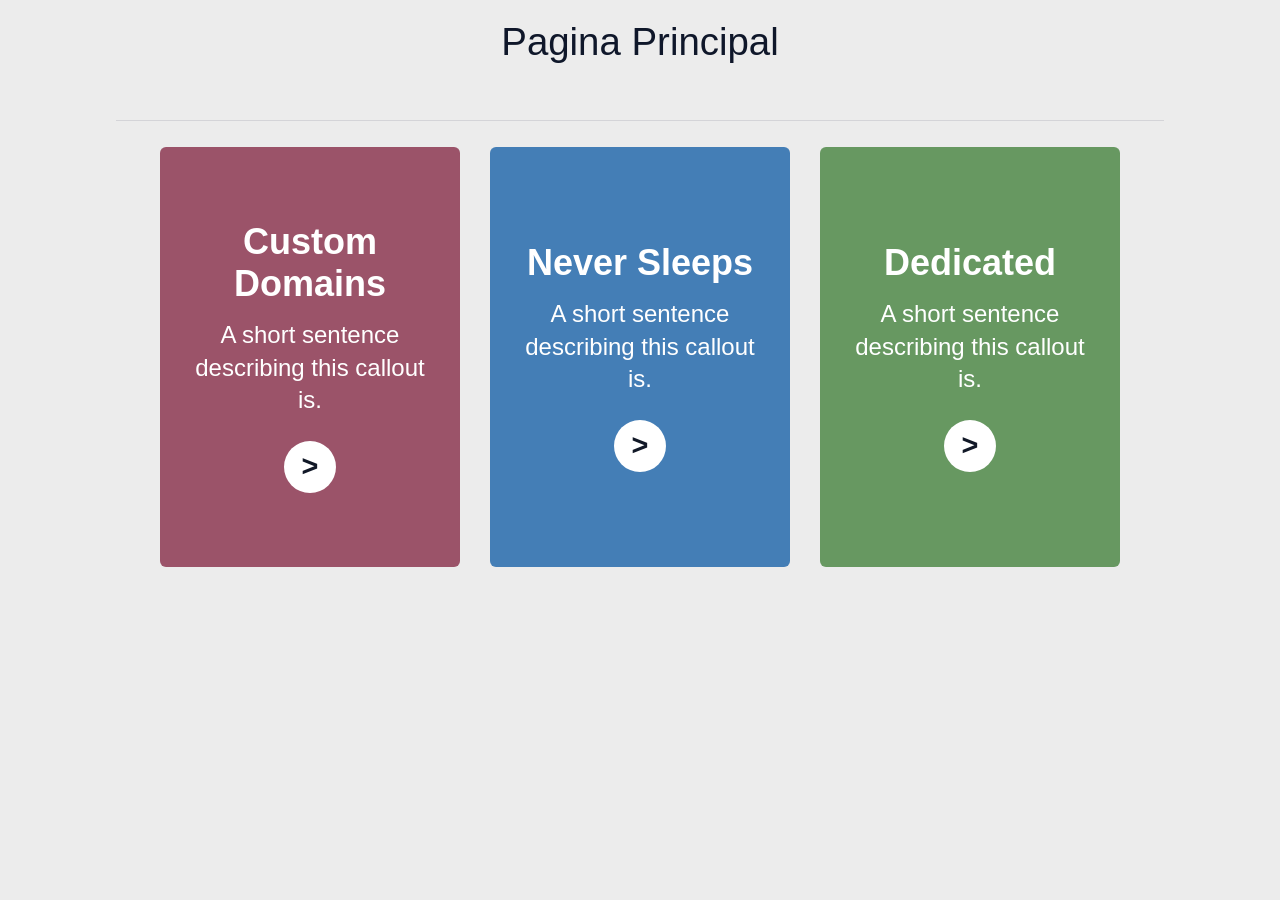
<file: PracticaCalificadaDesarrolloWeb/index.html>
<!DOCTYPE html>
<html lang="es">
<head>
  <meta charset="UTF-8">
  <meta name="viewport" content="width=device-width, initial-scale=1.0">
  <title>Indice Practica</title>
  <link rel="stylesheet" href="estilos/index.css">
</head>
<body>
  <main class="wrap">
    <!-- cambio en rama Castro Ordoñez Erick -->
    <h1>Pagina Principal</h1>
    <section class="card-grid">
      <a class="flip-card" href="paginas/page01.html" aria-label="Ir a page1">
        <div class="flip-card-inner">
          <div class="face front card-one">
            <h2>Custom Domains</h2>
            <p>A short sentence describing this callout is.</p>
            <span class="go">&gt;</span>
          </div>
          <div class="face back">page1</div>
        </div>
      </a>
      <a class="flip-card" href="paginas/page02.html" aria-label="Ir a page2">
        <div class="flip-card-inner">
          <div class="face front card-two">
            <h2>Never Sleeps</h2>
            <p>A short sentence describing this callout is.</p>
            <span class="go">&gt;</span>
          </div>
          <div class="face back">page2</div>
        </div>
      </a>
      <a class="flip-card" href="paginas/page03.html" aria-label="Ir a page3">
        <div class="flip-card-inner">
          <div class="face front card-three">
            <h2>Dedicated</h2>
            <p>A short sentence describing this callout is.</p>
            <span class="go">&gt;</span>
          </div>
          <div class="face back">page3</div>
        </div>
      </a>
    </section>
  </main>
</body>
</html>
</file>
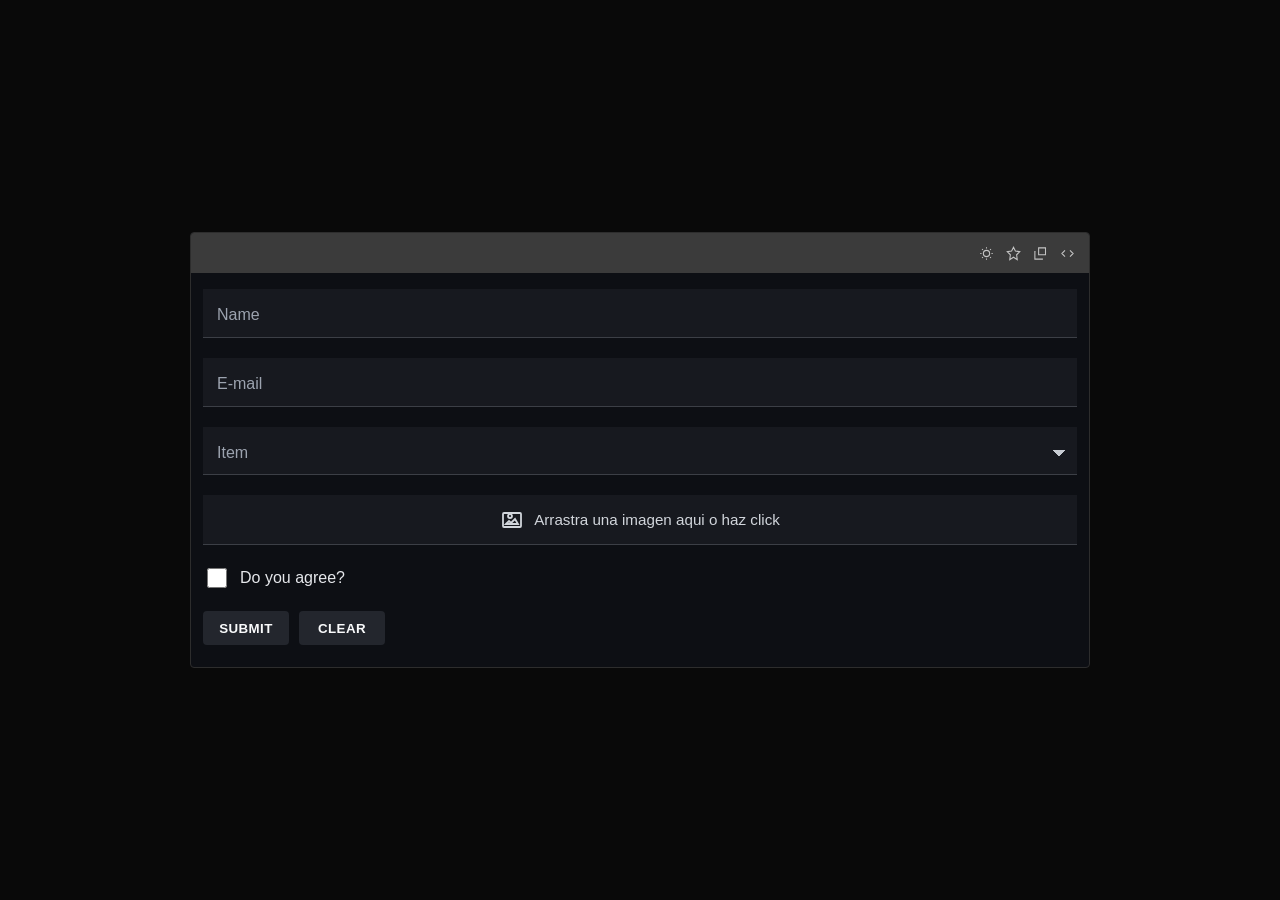
<file: PracticaCalificadaDesarrolloWeb/paginas/page01.html>
<!DOCTYPE html>
<html lang="es">
<head>
  <meta charset="UTF-8">
  <meta name="viewport" content="width=device-width, initial-scale=1.0">
  <title>Page01</title>
  <link rel="stylesheet" href="../estilos/page01.css">
</head>
<body>
  <main class="window">
    <div class="topbar">
      <div class="dots"></div>
      <div class="icon-row">
        <svg viewBox="0 0 24 24" aria-hidden="true"><path d="M12 2v2M12 20v2M4.9 4.9l1.4 1.4M17.7 17.7l1.4 1.4M2 12h2M20 12h2M4.9 19.1l1.4-1.4M17.7 6.3l1.4-1.4M12 7a5 5 0 1 1 0 10 5 5 0 0 1 0-10Z"/></svg>
        <svg viewBox="0 0 24 24" aria-hidden="true"><path d="m12 2 3 6 7 1-5 5 1 8-6-4-6 4 1-8-5-5 7-1 3-6Z"/></svg>
        <svg viewBox="0 0 24 24" aria-hidden="true"><path d="M9 3h11v11H9zM4 9H3v12h12v-1"/></svg>
        <svg viewBox="0 0 24 24" aria-hidden="true"><path d="m8 7-5 5 5 5M16 7l5 5-5 5"/></svg>
      </div>
    </div>

    <form class="form" autocomplete="off">
      <div class="field">
        <input id="name" type="text" required>
        <label for="name">Name</label>
      </div>
      <div class="field">
        <input id="email" type="email" required>
        <label for="email">E-mail</label>
      </div>
      <div class="field">
        <select id="item" required>
          <option value="" selected disabled></option>
          <option value="one">Item 1</option>
          <option value="two">Item 2</option>
          <option value="three">Item 3</option>
        </select>
        <label for="item">Item</label>
      </div>

      <label class="drop-zone" id="dropZone" for="imageInput">
        <input id="imageInput" type="file" accept="image/*">
        <svg class="img-icon" viewBox="0 0 24 24" aria-hidden="true"><path d="M4 5h16a1 1 0 0 1 1 1v12a1 1 0 0 1-1 1H4a1 1 0 0 1-1-1V6a1 1 0 0 1 1-1Zm2 11 3-3 2 2 4-4 3 5H6Zm4-6a2 2 0 1 0 0-4 2 2 0 0 0 0 4Z"/></svg>
        <span id="imagePath">Arrastra una imagen aqui o haz click</span>
      </label>

      <label class="check-row">
        <input type="checkbox" id="agree">
        <span>Do you agree?</span>
      </label>

      <div class="actions">
        <button type="submit">SUBMIT</button>
        <button type="reset">CLEAR</button>
      </div>
    </form>
  </main>
  <script src="../scripts/page01.js"></script>
</body>
</html>
</file>
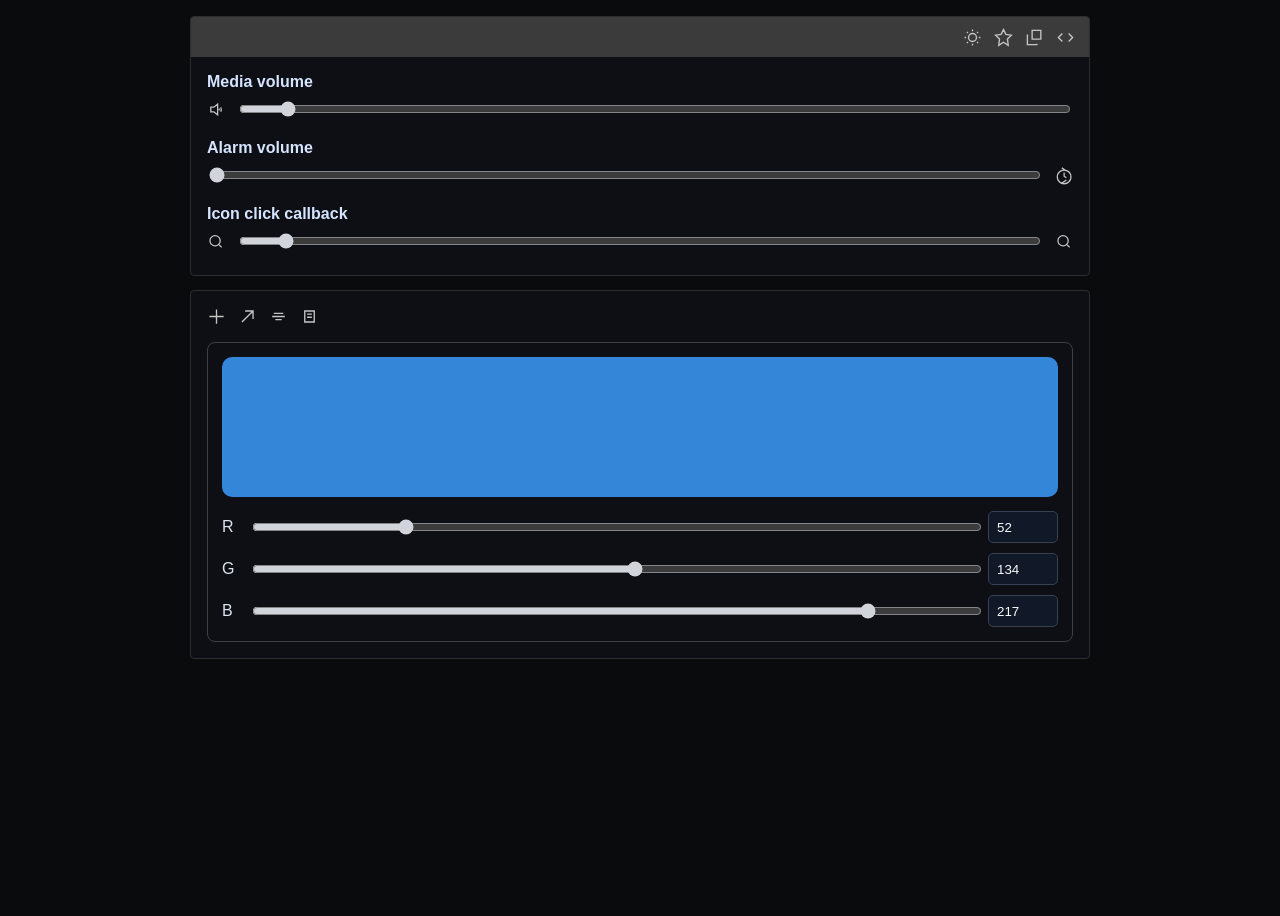
<file: PracticaCalificadaDesarrolloWeb/paginas/page02.html>
<!DOCTYPE html>
<html lang="es">
<head>
  <meta charset="UTF-8">
  <meta name="viewport" content="width=device-width, initial-scale=1.0">
  <title>Page02</title>
  <link rel="stylesheet" href="../estilos/page02.css">
</head>
<body>
  <main class="window">
    <section class="panel top-panel">
      <div class="topbar">
        <div class="dots"></div>
        <div class="icon-row top-icons">
          <svg viewBox="0 0 24 24"><path d="M12 2v2M12 20v2M4.9 4.9l1.4 1.4M17.7 17.7l1.4 1.4M2 12h2M20 12h2M4.9 19.1l1.4-1.4M17.7 6.3l1.4-1.4M12 7a5 5 0 1 1 0 10 5 5 0 0 1 0-10Z"/></svg>
          <svg viewBox="0 0 24 24"><path d="m12 2 3 6 7 1-5 5 1 8-6-4-6 4 1-8-5-5 7-1 3-6Z"/></svg>
          <svg viewBox="0 0 24 24"><path d="M9 3h11v11H9zM4 9H3v12h12v-1"/></svg>
          <svg viewBox="0 0 24 24"><path d="m8 7-5 5 5 5M16 7l5 5-5 5"/></svg>
        </div>
      </div>

      <div class="sliders-only">
        <label>Media volume
          <div class="track-row">
            <svg class="side-icon" viewBox="0 0 24 24"><path d="M5 9v6h4l5 4V5l-5 4H5Zm11 2a4 4 0 0 1 0 2m2-4a7 7 0 0 1 0 6"/></svg>
            <input type="range" min="0" max="100" value="5">
          </div>
        </label>
        <label>Alarm volume
          <div class="track-row">
            <input type="range" min="0" max="100" value="0">
            <svg class="side-icon" viewBox="0 0 24 24"><path d="M15 6 9 2M9 22l6-4M5.6 7.5a9 9 0 1 0 12.8 0 9 9 0 0 0-12.8 0ZM12 8v5l3 2"/></svg>
          </div>
        </label>
        <label>Icon click callback
          <div class="track-row">
            <svg class="side-icon" viewBox="0 0 24 24"><path d="m20 20-4.3-4.3M4 11a7 7 0 1 0 14 0A7 7 0 0 0 4 11Z"/></svg>
            <input type="range" min="0" max="100" value="5">
            <svg class="side-icon" viewBox="0 0 24 24"><path d="m20 20-4.3-4.3M4 11a7 7 0 1 0 14 0A7 7 0 0 0 4 11Z"/></svg>
          </div>
        </label>
      </div>
    </section>

    <section class="panel">
      <div class="icon-row">
        <svg viewBox="0 0 24 24"><path d="M3 12h18M12 3v18"/></svg>
        <svg viewBox="0 0 24 24"><path d="m5 19 14-14M9 5h10v10"/></svg>
        <svg viewBox="0 0 24 24"><path d="M4 12h16M6 8h12M8 16h8"/></svg>
        <svg viewBox="0 0 24 24"><path d="M6 5h12v14H6zM9 9h6M9 13h6"/></svg>
      </div>

      <section class="color-card">
        <div class="color-preview" id="preview"></div>
        <div class="controls">
          <label>R
            <input id="rRange" type="range" min="0" max="255" value="52">
            <input id="rNum" type="number" min="0" max="255" value="52">
          </label>
          <label>G
            <input id="gRange" type="range" min="0" max="255" value="134">
            <input id="gNum" type="number" min="0" max="255" value="134">
          </label>
          <label>B
            <input id="bRange" type="range" min="0" max="255" value="217">
            <input id="bNum" type="number" min="0" max="255" value="217">
          </label>
        </div>
      </section>
    </section>
  </main>
  <script src="../scripts/page02.js"></script>
 </body>
</html>
</file>
<file: PracticaCalificadaDesarrolloWeb/estilos/index.css>
* {
  box-sizing: border-box;
}

body {
  margin: 0;
  min-height: 100vh;
  font-family: "Segoe UI", Tahoma, Geneva, Verdana, sans-serif;
  background: #ececec;
  color: #0f172a;
}

.wrap {
  max-width: 1080px;
  margin: 0 auto;
  padding: 14px 16px 30px;
}

h1 {
  text-align: center;
  font-size: clamp(2rem, 3vw, 2.8rem);
  font-weight: 500;
  margin: 0;
  padding: 6px 0 20px;
}

.card-grid {
  margin-top: 36px;
  padding-top: 26px;
  border-top: 1px solid #d4d4d8;
  display: flex;
  gap: 30px;
  justify-content: center;
  flex-wrap: wrap;
}

.flip-card {
  width: 300px;
  height: 420px;
  perspective: 1000px;
  text-decoration: none;
}

.flip-card-inner {
  position: relative;
  width: 100%;
  height: 100%;
  transform-style: preserve-3d;
  transition: transform 0.8s ease;
}

.flip-card:nth-child(2) .flip-card-inner {
  transform: none;
}

.flip-card:hover .flip-card-inner {
  transform: rotateX(180deg);
}

.flip-card:nth-child(2):hover .flip-card-inner {
  transform: rotateX(180deg);
}

.face {
  position: absolute;
  inset: 0;
  border-radius: 6px;
  overflow: hidden;
  backface-visibility: hidden;
}

.front {
  display: flex;
  flex-direction: column;
  justify-content: center;
  align-items: center;
  padding: 24px;
  text-align: center;
  color: white;
}

.front::before {
  content: "";
  position: absolute;
  inset: 0;
  background-size: cover;
  background-position: center;
  z-index: -2;
}

.front::after {
  content: "";
  position: absolute;
  inset: 0;
  z-index: -1;
}

.card-one::before {
  background-image: url("https://images.unsplash.com/photo-1495474472287-4d71bcdd2085?auto=format&fit=crop&w=900&q=80");
}

.card-one::after {
  background: rgba(124, 24, 54, 0.72);
}

.card-two::before {
  background-image: url("https://images.unsplash.com/photo-1503454537195-1dcabb73ffb9?auto=format&fit=crop&w=900&q=80");
}

.card-two::after {
  background: rgba(3, 84, 161, 0.72);
}

.card-three::before {
  background-image: url("https://images.unsplash.com/photo-1568992687947-868a62a9f521?auto=format&fit=crop&w=900&q=80");
}

.card-three::after {
  background: rgba(52, 120, 43, 0.72);
}

.front h2 {
  margin: 0 0 14px;
  font-size: 2.25rem;
}

.front p {
  margin: 0 0 24px;
  font-size: 1.5rem;
  line-height: 1.35;
}

.go {
  width: 52px;
  height: 52px;
  border-radius: 50%;
  background: #ffffff;
  color: #111827;
  display: grid;
  place-items: center;
  font-size: 1.8rem;
  font-weight: 700;
}

.back {
  display: grid;
  place-items: center;
  background: #0f172a;
  color: #f9fafb;
  font-size: 2rem;
  font-weight: 700;
  transform: rotateX(180deg);
}

.flip-card:nth-child(1) .back {
  background: #7c1836;
}

.flip-card:nth-child(2) .back {
  background: #0354a1;
}

.flip-card:nth-child(3) .back {
  background: #34782b;
}
</file>
<file: PracticaCalificadaDesarrolloWeb/estilos/page01.css>
* {
  box-sizing: border-box;
}

body {
  margin: 0;
  min-height: 100vh;
  display: grid;
  place-items: center;
  background: #090909;
  font-family: "Segoe UI", Tahoma, Geneva, Verdana, sans-serif;
  color: #d1d5db;
}

.window {
  width: min(96vw, 900px);
  border: 1px solid #2d2d2d;
  border-radius: 4px;
  background: #0d0f14;
  overflow: hidden;
}

.topbar {
  height: 40px;
  background: #3b3b3b;
  display: flex;
  align-items: center;
  justify-content: space-between;
  padding: 0 14px;
}

.dots {
  width: 10px;
}

.icon-row {
  display: flex;
  gap: 12px;
}

.icon-row svg {
  width: 15px;
  height: 15px;
  fill: none;
  stroke: #c4c4c4;
  stroke-width: 1.7;
}

.form {
  padding: 16px 12px 22px;
  display: grid;
  gap: 20px;
}

.field {
  position: relative;
  background: #17191f;
}

.field input,
.field select {
  width: 100%;
  background: transparent;
  border: 0;
  border-bottom: 1px solid #3c3f46;
  color: #f3f4f6;
  padding: 18px 14px 12px;
  outline: none;
  font-size: 1rem;
  appearance: none;
}

.field select {
  background-image: linear-gradient(45deg, transparent 50%, #c8ccd3 50%), linear-gradient(135deg, #c8ccd3 50%, transparent 50%);
  background-position: calc(100% - 18px) calc(50% + 2px), calc(100% - 12px) calc(50% + 2px);
  background-size: 6px 6px, 6px 6px;
  background-repeat: no-repeat;
}

.field select option {
  background: #17191f;
  color: #f3f4f6;
}

.field label {
  position: absolute;
  left: 14px;
  top: 17px;
  color: #9ca3af;
  transition: 0.25s ease;
  pointer-events: none;
  font-size: 1rem;
}

.field input:focus,
.field input:valid,
.field select:focus,
.field select:valid {
  border-bottom-color: #7fe7ff;
}

.field input:focus + label,
.field input:valid + label,
.field select:focus + label,
.field select:valid + label {
  top: -10px;
  font-size: 1rem;
  color: #7fe7ff;
}

.drop-zone {
  height: 50px;
  border-bottom: 1px solid #3c3f46;
  background: #17191f;
  display: flex;
  align-items: center;
  justify-content: center;
  gap: 10px;
  cursor: pointer;
  user-select: none;
  padding: 0 8px;
}

.drop-zone.drag-over {
  border-bottom-color: #7fe7ff;
  color: #7fe7ff;
}

.drop-zone input {
  display: none;
}

.img-icon {
  width: 24px;
  height: 24px;
  fill: none;
  stroke: currentColor;
  stroke-width: 1.8;
}

#imagePath {
  font-size: 0.95rem;
  white-space: nowrap;
  overflow: hidden;
  text-overflow: ellipsis;
}

.check-row {
  display: flex;
  align-items: center;
  gap: 10px;
  font-size: 1rem;
  color: #e5e7eb;
}

.check-row input {
  width: 20px;
  height: 20px;
  accent-color: #93c5fd;
}

.actions {
  display: flex;
  gap: 10px;
}

button {
  min-width: 86px;
  height: 34px;
  border: 0;
  border-radius: 4px;
  font-weight: 700;
  color: #f9fafb;
  background: #23262d;
  letter-spacing: 0.4px;
  cursor: pointer;
}

@media (max-width: 920px) {
  .window {
    width: 96vw;
  }
}
</file>
<file: PracticaCalificadaDesarrolloWeb/estilos/page02.css>
* {
  box-sizing: border-box;
}

body {
  margin: 0;
  min-height: 100vh;
  background: #0a0b0d;
  color: #dbe3f0;
  font-family: "Segoe UI", Tahoma, Geneva, Verdana, sans-serif;
}

.window {
  width: min(96vw, 900px);
  margin: 16px auto;
}

.panel {
  border: 1px solid #2d2d2d;
  border-radius: 4px;
  background: #0d0f14;
  overflow: hidden;
  margin-bottom: 14px;
}

.topbar {
  height: 40px;
  background: #3b3b3b;
  display: flex;
  align-items: center;
  justify-content: space-between;
  padding: 0 14px;
}

.dots {
  width: 10px;
}

.icon-row {
  display: flex;
  gap: 12px;
  margin: 16px 16px 0;
}

.top-icons {
  margin: 0;
}

.icon-row svg,
.side-icon {
  width: 19px;
  height: 19px;
  fill: none;
  stroke: #c4c4c4;
  stroke-width: 1.7;
}

.sliders-only {
  display: grid;
  gap: 20px;
  padding: 16px 16px 24px;
}

.sliders-only label {
  display: grid;
  gap: 8px;
  font-weight: 600;
  color: #d5e4ff;
}

.track-row {
  display: flex;
  align-items: center;
  gap: 12px;
}

input[type="range"] {
  width: 100%;
  accent-color: #d1d5db;
}

.color-card {
  margin: 16px;
  padding: 14px;
  border: 1px solid #3f3f46;
  border-radius: 8px;
}

.color-preview {
  height: 140px;
  border-radius: 10px;
  background: rgb(52, 134, 217);
  margin-bottom: 14px;
}

.controls {
  display: grid;
  gap: 10px;
}

.controls label {
  display: grid;
  grid-template-columns: 20px 1fr 70px;
  gap: 8px;
  align-items: center;
}

input[type="number"] {
  width: 100%;
  height: 32px;
  background: #111827;
  border: 1px solid #374151;
  color: #f9fafb;
  border-radius: 5px;
  padding: 0 8px;
}
</file>
